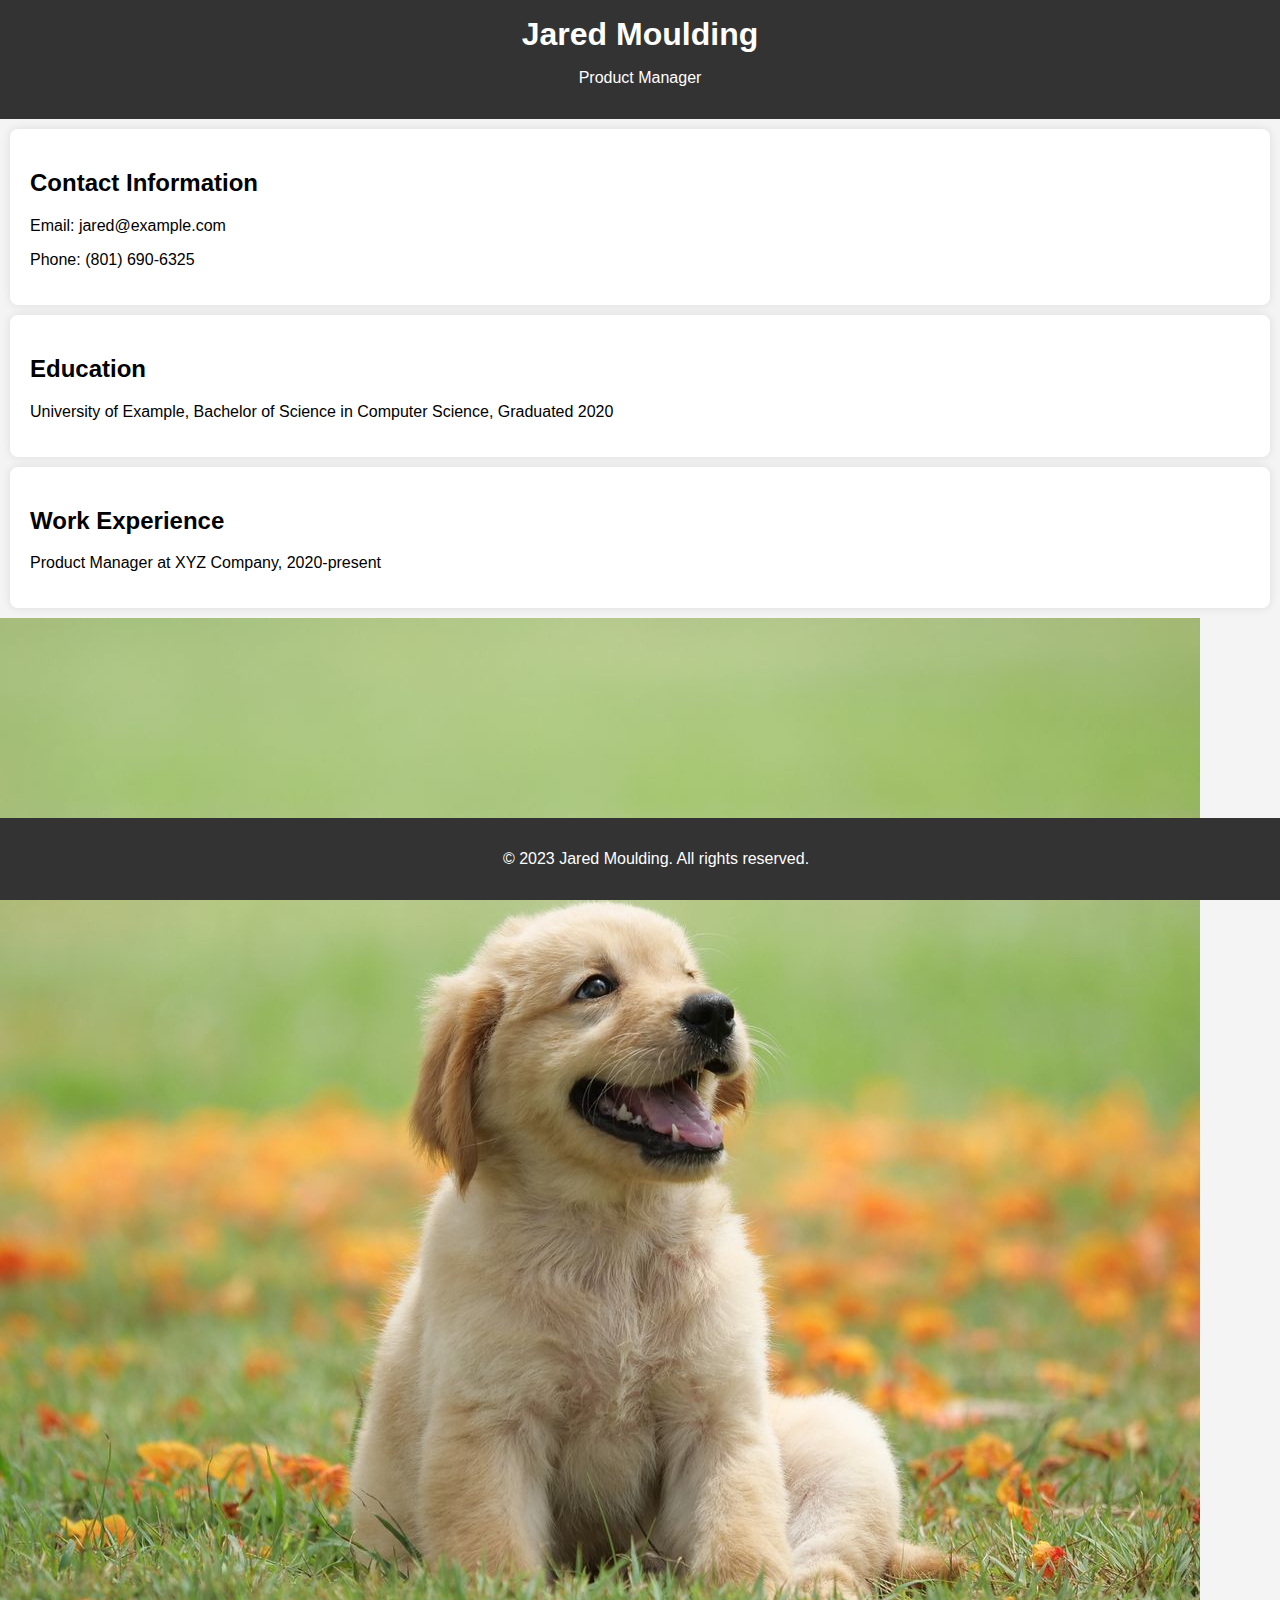
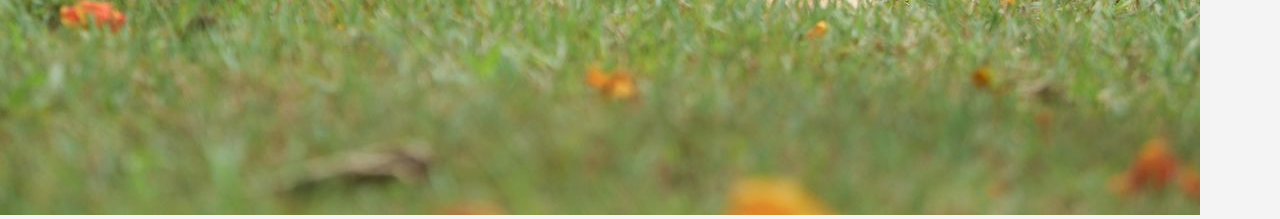
<file: src/frontend/index.html>
<!DOCTYPE html>
<html lang="en">
<head>
    <meta charset="UTF-8">
    <meta name="viewport" content="width=device-width, initial-scale=1.0">
    <link rel="stylesheet" href="styles.css">
    <title>Jared Moulding - Resume</title>
</head>
<body>
    <header>
        <h1>Jared Moulding</h1>
        <p>Product Manager</p>
    </header>

    <section id="contact">
        <h2>Contact Information</h2>
        <p>Email: jared@example.com</p>
        <p>Phone: (801) 690-6325</p>
    </section>

    <section id="education">
        <h2>Education</h2>
        <p>University of Example, Bachelor of Science in Computer Science, Graduated 2020</p>
    </section>

    <section id="experience">
        <h2>Work Experience</h2>
        <p>Product Manager at XYZ Company, 2020-present</p>
    </section>

    <img src="doggo.jpg" alt="doggo">

    <footer>
        <p>&copy; 2023 Jared Moulding. All rights reserved.</p>
    </footer>
</body>
</html>
</file>
<file: src/frontend/styles.css>
body {
    font-family: 'Arial', sans-serif;
    margin: 0;
    padding: 0;
    background-color: #f4f4f4;
}

header {
    background-color: #333;
    color: #fff;
    text-align: center;
    padding: 1em;
}

h1 {
    margin: 0;
}

section {
    background-color: #fff;
    padding: 20px;
    margin: 10px;
    border-radius: 8px;
    box-shadow: 0 0 10px rgba(0, 0, 0, 0.1);
}

footer {
    text-align: center;
    padding: 1em;
    background-color: #333;
    color: #fff;
    position: fixed;
    bottom: 0;
    width: 100%;
}
</file>
